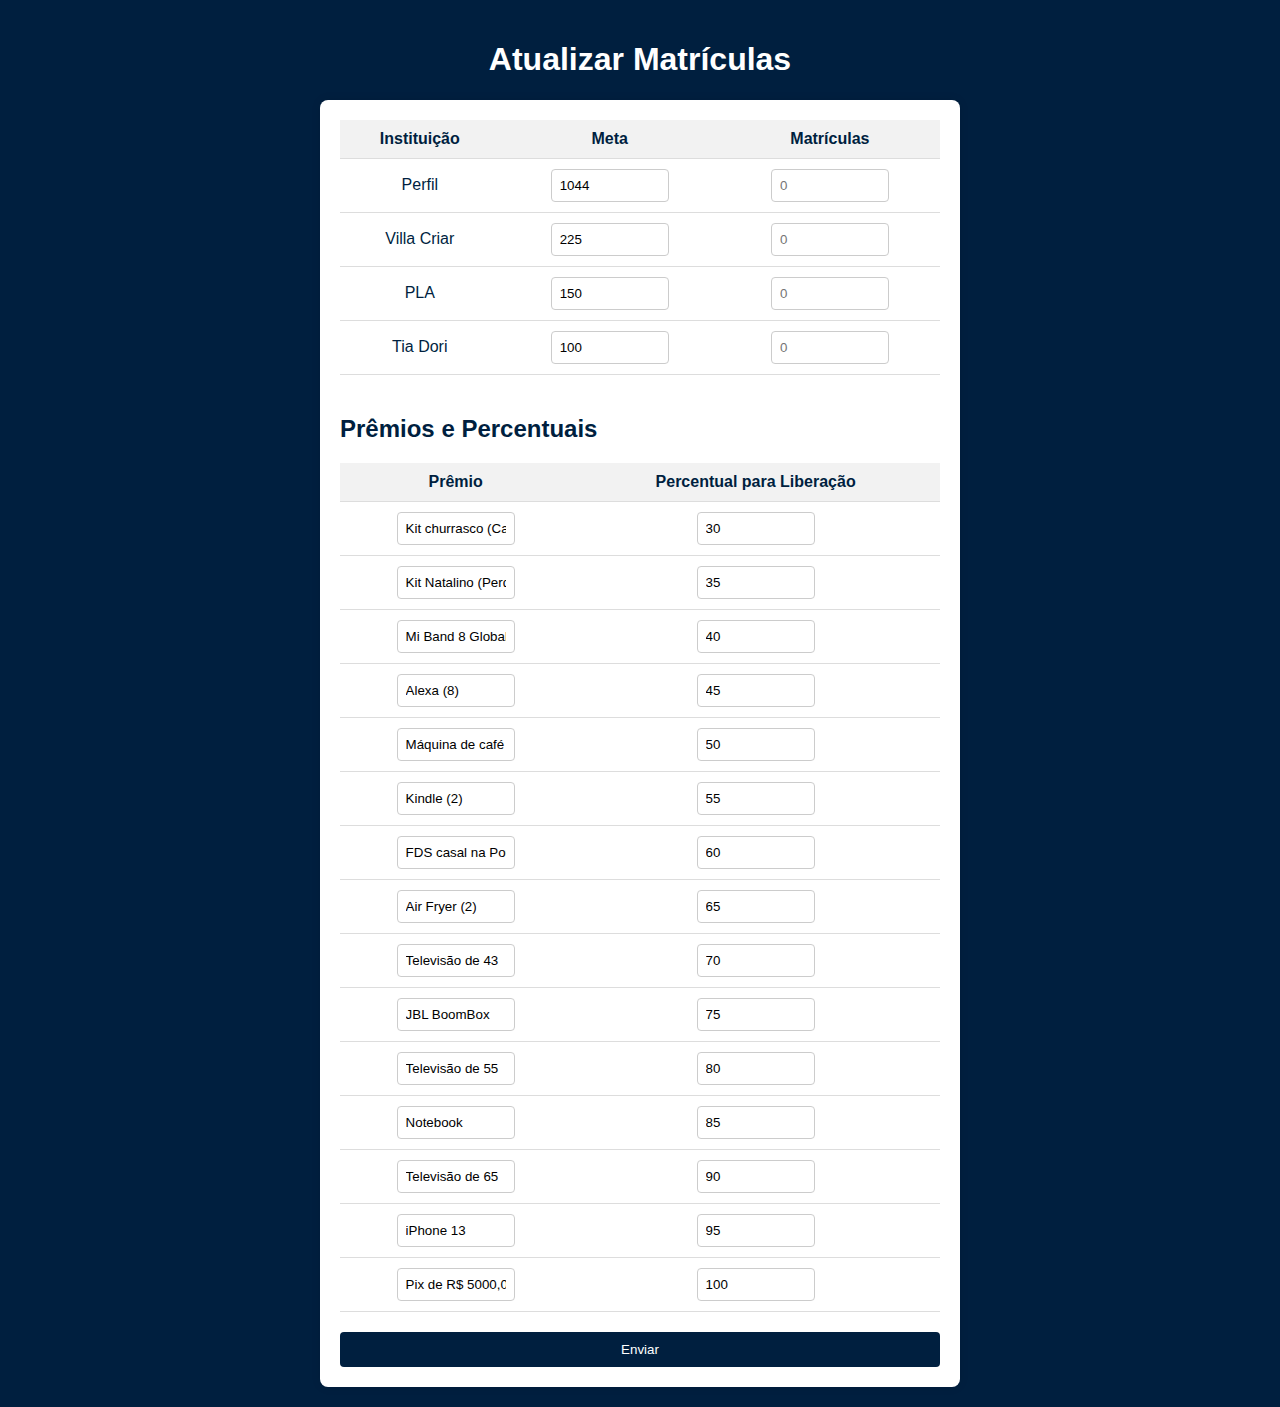
<file: atualizar.html>
<!DOCTYPE html>
<html lang="pt-BR">
<head>
    <meta charset="UTF-8">
    <meta name="viewport" content="width=device-width, initial-scale=1.0">
    <title>Atualizar Matrículas</title>
    <style>
        body {
            font-family: 'Nunito', sans-serif;
            display: flex;
            flex-direction: column;
            align-items: center;
            background-color: #001f3f;
            margin: 0;
            padding: 20px;
            color: #fff;
        }

        .form-container {
            display: flex;
            flex-direction: column;
            width: 600px;
            background-color: #fff;
            padding: 20px;
            border-radius: 8px;
            box-shadow: 0 0 10px rgba(0, 0, 0, 0.1);
            color: #001f3f;
        }

        table {
            width: 100%;
            border-collapse: collapse;
            margin-bottom: 20px;
        }

        th, td {
            padding: 10px;
            text-align: center;
            border-bottom: 1px solid #ddd;
        }

        th {
            background-color: #f2f2f2;
        }

        input {
            width: 100px;
            padding: 8px;
            border: 1px solid #ccc;
            border-radius: 4px;
        }

        button {
            padding: 10px 20px;
            border: none;
            border-radius: 4px;
            background-color: #001f3f;
            color: #fff;
            cursor: pointer;
            transition: background-color 0.3s;
        }

        button:hover {
            background-color: #00509e;
        }
    </style>
</head>
<body>
    <h1>Atualizar Matrículas</h1>
    <div class="form-container">
        <table>
            <tr>
                <th>Instituição</th>
                <th>Meta</th>
                <th>Matrículas</th>
            </tr>
            <tr>
                <td>Perfil</td>
                <td><input id="meta-perfil" type="number" value="1044"></td>
                <td><input id="matriculas-perfil" type="number" placeholder="0"></td>
            </tr>
            <tr>
                <td>Villa Criar</td>
                <td><input id="meta-criar" type="number" value="225"></td>
                <td><input id="matriculas-criar" type="number" placeholder="0"></td>
            </tr>
            <tr>
                <td>PLA</td>
                <td><input id="meta-pla" type="number" value="150"></td>
                <td><input id="matriculas-pla" type="number" placeholder="0"></td>
            </tr>
            <tr>
                <td>Tia Dori</td>
                <td><input id="meta-tia-dori" type="number" value="100"></td>
                <td><input id="matriculas-tia-dori" type="number" placeholder="0"></td>
            </tr>
        </table>
        <h2>Prêmios e Percentuais</h2>
        <table>
            <tr>
                <th>Prêmio</th>
                <th>Percentual para Liberação</th>
            </tr>
            <tr>
                <td><input id="premio-1" type="text" value="Kit churrasco (Carnes 12 pessoas) (10)"></td>
                <td><input id="percentual-1" type="number" value="30"></td>
            </tr>
            <tr>
                <td><input id="premio-2" type="text" value="Kit Natalino (Perdigão ou Sadia) (4)"></td>
                <td><input id="percentual-2" type="number" value="35"></td>
            </tr>
            <tr>
                <td><input id="premio-3" type="text" value="Mi Band 8 Global (6)"></td>
                <td><input id="percentual-3" type="number" value="40"></td>
            </tr>
            <tr>
                <td><input id="premio-4" type="text" value="Alexa (8)"></td>
                <td><input id="percentual-4" type="number" value="45"></td>
            </tr>
            <tr>
                <td><input id="premio-5" type="text" value="Máquina de café expresso (4)"></td>
                <td><input id="percentual-5" type="number" value="50"></td>
            </tr>
            <tr>
                <td><input id="premio-6" type="text" value="Kindle (2)"></td>
                <td><input id="percentual-6" type="number" value="55"></td>
            </tr>
            <tr>
                <td><input id="premio-7" type="text" value="FDS casal na Pousada Villas (2)"></td>
                <td><input id="percentual-7" type="number" value="60"></td>
            </tr>
            <tr>
                <td><input id="premio-8" type="text" value="Air Fryer (2)"></td>
                <td><input id="percentual-8" type="number" value="65"></td>
            </tr>
            <tr>
                <td><input id="premio-9" type="text" value="Televisão de 43"></td>
                <td><input id="percentual-9" type="number" value="70"></td>
            </tr>
            <tr>
                <td><input id="premio-10" type="text" value="JBL BoomBox"></td>
                <td><input id="percentual-10" type="number" value="75"></td>
            </tr>
            <tr>
                <td><input id="premio-11" type="text" value="Televisão de 55"></td>
                <td><input id="percentual-11" type="number" value="80"></td>
            </tr>
            <tr>
                <td><input id="premio-12" type="text" value="Notebook"></td>
                <td><input id="percentual-12" type="number" value="85"></td>
            </tr>
            <tr>
                <td><input id="premio-13" type="text" value="Televisão de 65"></td>
                <td><input id="percentual-13" type="number" value="90"></td>
            </tr>
            <tr>
                <td><input id="premio-14" type="text" value="iPhone 13"></td>
                <td><input id="percentual-14" type="number" value="95"></td>
            </tr>
            <tr>
                <td><input id="premio-15" type="text" value="Pix de R$ 5000,00"></td>
                <td><input id="percentual-15" type="number" value="100"></td>
            </tr>
        </table>
        <button onclick="enviarDados()">Enviar</button>
    </div>
    <script>
        function enviarDados() {
            const metaPerfil = parseInt(document.getElementById('meta-perfil').value) || 0;
            const metaCriar = parseInt(document.getElementById('meta-criar').value) || 0;
            const metaPla = parseInt(document.getElementById('meta-pla').value) || 0;
            const metaTiaDori = parseInt(document.getElementById('meta-tia-dori').value) || 0;

            const matriculasPerfil = parseInt(document.getElementById('matriculas-perfil').value) || 0;
            const matriculasCriar = parseInt(document.getElementById('matriculas-criar').value) || 0;
            const matriculasPla = parseInt(document.getElementById('matriculas-pla').value) || 0;
            const matriculasTiaDori = parseInt(document.getElementById('matriculas-tia-dori').value) || 0;

            const metaTotal = metaPerfil + metaCriar + metaPla + metaTiaDori;

            const premios = [];
            const percentuais = [];

            for (let i = 1; i <= 15; i++) {
                premios.push(document.getElementById(`premio-${i}`).value);
                percentuais.push(parseInt(document.getElementById(`percentual-${i}`).value) || 0);
            }

            window.opener.postMessage({
                type: 'update',
                perfil: matriculasPerfil,
                criar: matriculasCriar,
                pla: matriculasPla,
                tiaDori: matriculasTiaDori,
                metaPerfil: metaPerfil,
                metaCriar: metaCriar,
                metaPla: metaPla,
                metaTiaDori: metaTiaDori,
                metaTotal: metaTotal,
                premios: premios,
                percentuais: percentuais
            }, '*');
        }
    </script>
</body>
</html>
</file>
